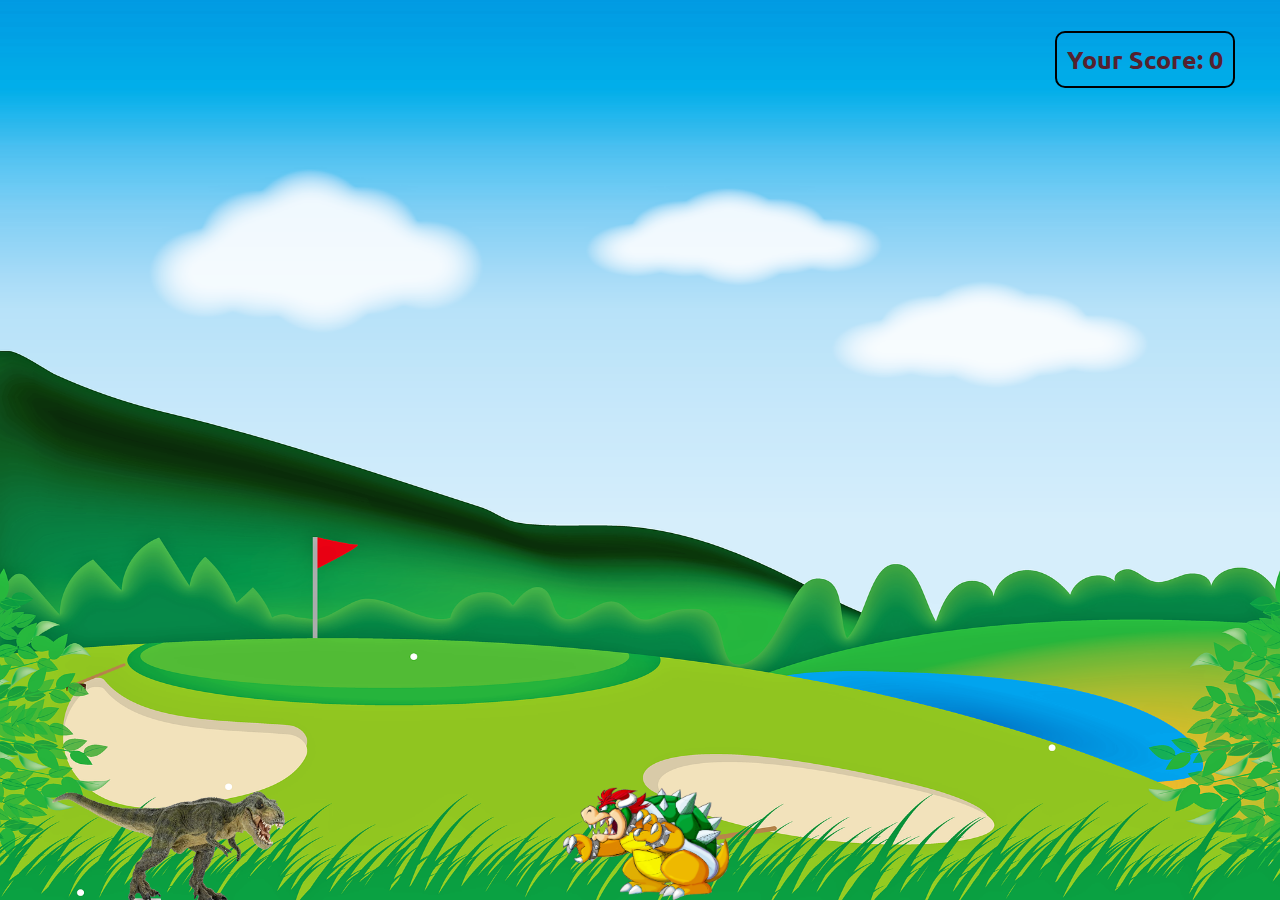
<file: amey dragon game web site/index.html>
<html lang="en">
    <head>
    <meta charset="UTF-8">
    <meta name="viewport" content="width=device-width, initial-scale=1.0">
    <title>iDragon - JavaScript Game</title>
    <link href="https://fonts.googleapis.com/css2?family=Ubuntu:wght@300&amp;display=swap" rel="stylesheet">
    <link rel="stylesheet" href="style.css">
    <script src="script.js"></script>
</head>
<body>
    <div class="gameContainer">
        <div class="gameOver">Game Over - Reload to Play Again</div>
         <div class="gameOver">Welcome to iDragon - Amey surwase</div> 
        <div class="dino"></div>
        <div id="scoreCont">Your Score: 0</div>
        <div class="obstacle obstacleAni"></div>
    </div>

</body>
</html>
</file>
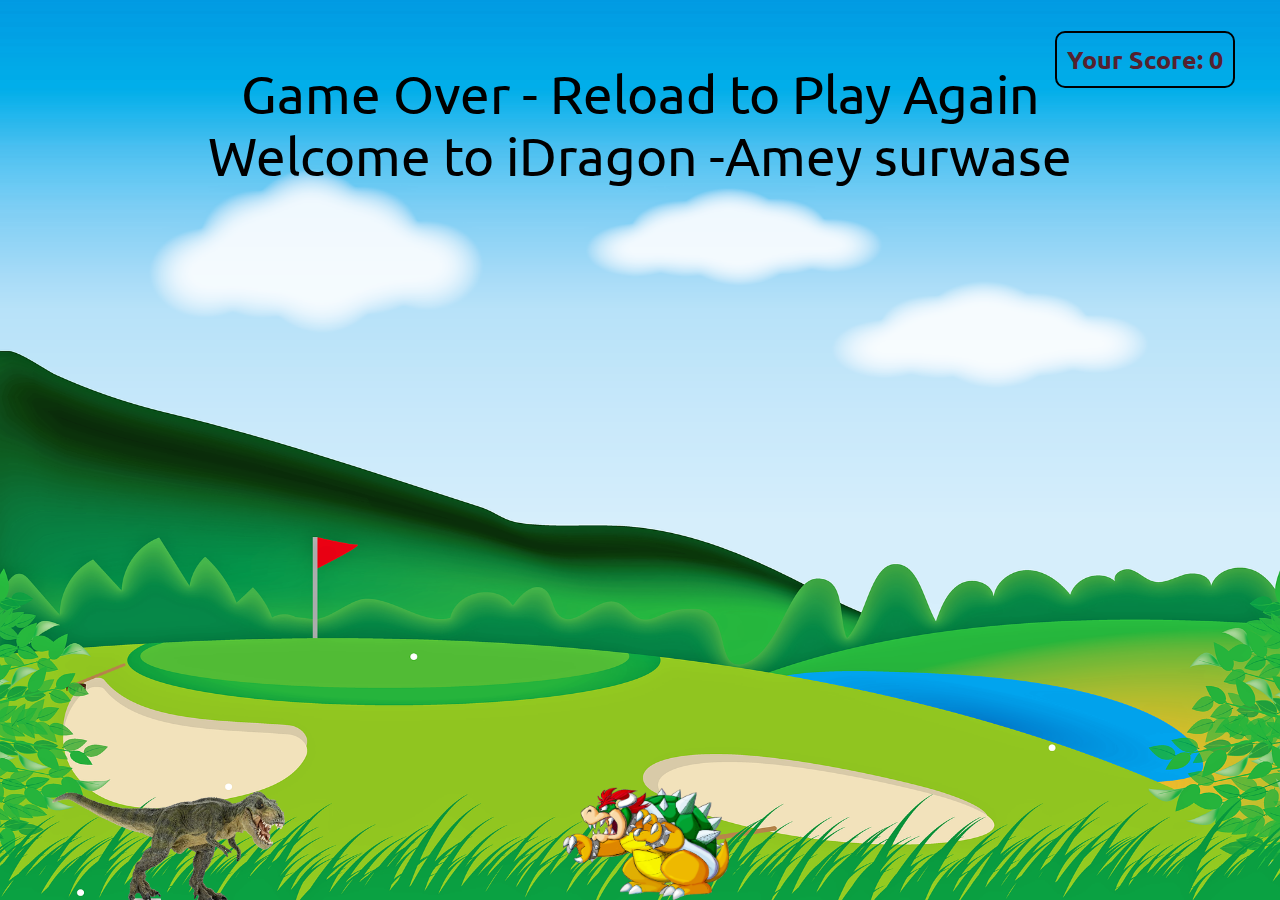
<file: notepad/index.html>
<html lang="en"><head>
    <meta charset="UTF-8">
    <meta name="viewport" content="width=device-width, initial-scale=1.0">
    <title>iDragon - JavaScript Game</title>
    <link href="https://fonts.googleapis.com/css2?family=Ubuntu:wght@300&amp;display=swap" rel="stylesheet">
    <link rel="stylesheet" href="style.css">
    <script src="script.js"></script>
</head>
<body>
    <div class="gameContainer">
        <div class="gameOver">Game Over - Reload to Play Again</div>
         <div class="gameOver">Welcome to iDragon -Amey surwase</div> 
        <div class="dino"></div>
        <div id="scoreCont">Your Score: 0</div>
        <div class="obstacle obstacleAni"></div>
    </div>

</body>
</html>
</file>
<file: amey dragon game web site/style.css>
*{
    margin: 0;
    padding:0;
}
body{
    background-color: red;
    overflow: hidden;
}
.gameContainer{
    background-image: url(bg.png);
    background-repeat: no-repeat;
    background-size: 100vw 100vh;
    width: 100%;
    height: 100vh;
}

.dino{
    background-image: url(dino.png);
    background-repeat: no-repeat;
    background-size: cover;
    width: 233px;
    height: 114px;
    position: absolute;
    bottom:0;
    left: 52px;
}

.obstacle{
    width: 166px;
    height: 113px;
    background-image: url(dragon.png);
    background-size: cover;
    position: absolute;
    bottom: 0;
    left: 44vw;
}

.animateDino{
    animation: dino 0.6s linear;
}

.obstacleAni{
    animation: obstacleAni 5s linear infinite;
}

.gameOver{
    visibility: hidden ;
    position: relative;
    top:63px;
    font-size: 53px;
    text-align: center; 
    font-family: 'Ubuntu', sans-serif;
}

#scoreCont{
    font-size: 25px;
    color: #54212f;
    font-weight: bold;
    position: absolute;
    right: 45px;
    top: 31px;
    border: 2px solid black;
    padding: 10px;
    font-family: 'Ubuntu', sans-serif;
    border-radius: 10px;
}

@keyframes dino{
    0%{
        bottom: 0;
    }
    50%{
        bottom: 422px;
    }
    100%{
        bottom: 0; 
    }
}

@keyframes obstacleAni{
    0%{
        left: 100vw;
    }
    100%{
        left: -10vw;
    }
}
</file>
<file: notepad/style.css>
*{
    margin: 0;
    padding:0;
}
body{
    background-color: red;
    overflow: hidden;
}
.gameContainer{
    background-image: url(bg.png);
    background-repeat: no-repeat;
    background-size: 100vw 100vh;
    width: 100%;
    height: 100vh;
}

.dino{
    background-image: url(dino.png);
    background-repeat: no-repeat;
    background-size: cover;
    width: 233px;
    height: 114px;
    position: absolute;
    bottom:0;
    left: 52px;
}

.obstacle{
    width: 166px;
    height: 113px;
    background-image: url(dragon.png);
    background-size: cover;
    position: absolute;
    bottom: 0;
    left: 44vw;
}

.animateDino{
    animation: dino 0.6s linear;
}

.obstacleAni{
    animation: obstacleAni 5s linear infinite;
}

.gameOver{
    visibility: unset ;
    position: relative;
    top:63px;
    font-size: 53px;
    text-align: center; 
    font-family: 'Ubuntu', sans-serif;
}

#scoreCont{
    font-size: 25px;
    color: #54212f;
    font-weight: bold;
    position: absolute;
    right: 45px;
    top: 31px;
    border: 2px solid black;
    padding: 10px;
    font-family: 'Ubuntu', sans-serif;
    border-radius: 10px;
}

@keyframes dino{
    0%{
        bottom: 0;
    }
    50%{
        bottom: 422px;
    }
    100%{
        bottom: 0; 
    }
}

@keyframes obstacleAni{
    0%{
        left: 100vw;
    }
    100%{
        left: -10vw;
    }
}
</file>
